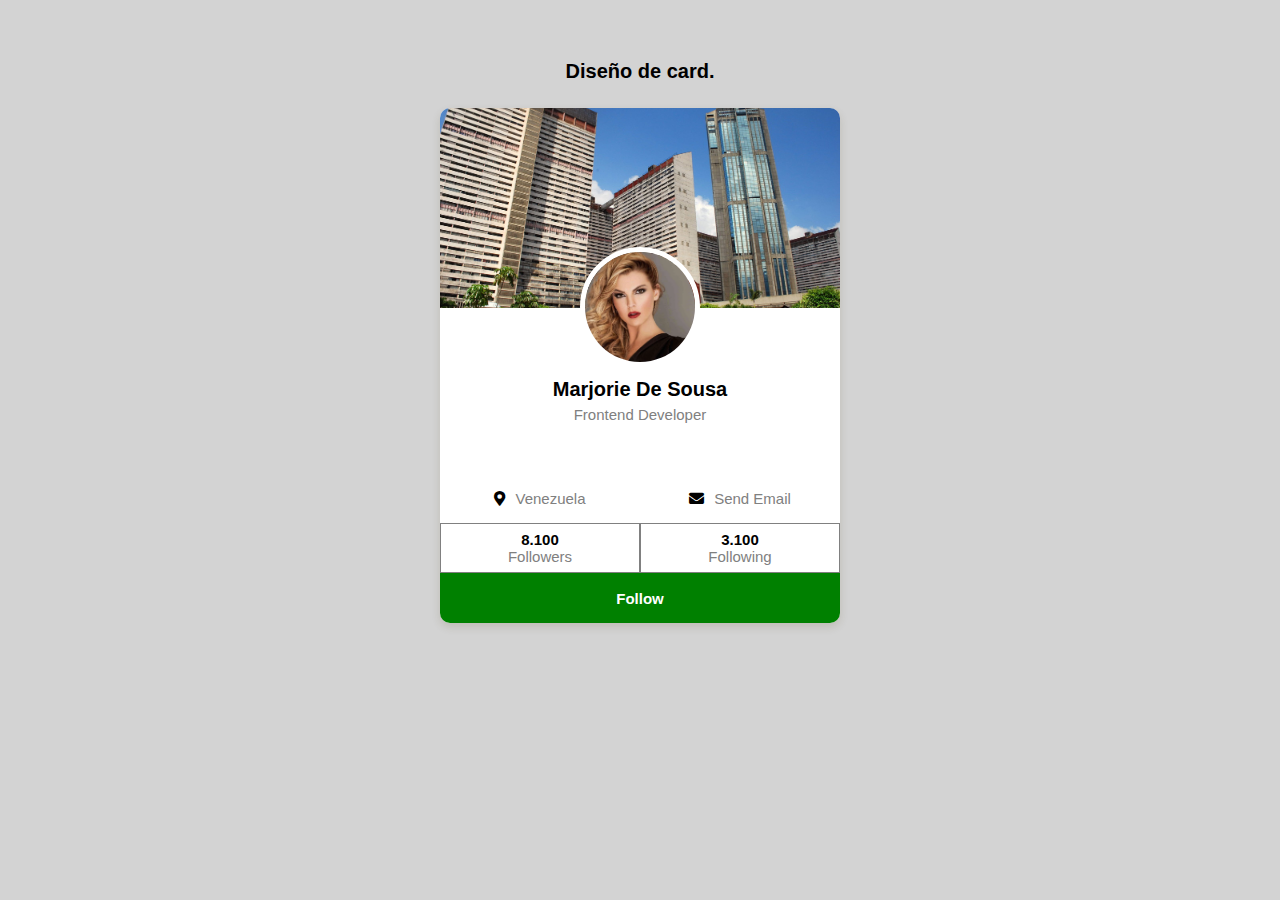
<file: index.html>
<!DOCTYPE html>
<html lang="en">
<head>
    <meta charset="UTF-8">
    <meta http-equiv="X-UA-Compatible" content="IE=edge">
    <meta name="viewport" content="width=device-width, initial-scale=1.0">
    <meta name="description" content="Práctica diseño de card">
    <meta name="keywords" content="práctica, html, css, ">
    <meta name="author" content="José Hernández" />
    <link rel="shortcut icon" type="image/jpg" href="assets/image/parque_central.jpeg"/>
    <link rel="stylesheet" href="css/general_style.css">
    <link rel="stylesheet" href="css/mobile.css">
    <link rel="stylesheet" href="https://cdnjs.cloudflare.com/ajax/libs/font-awesome/5.15.3/css/all.min.css">
    <title>Diseño Card</title>
    <style>
        :root{--font-general: Arial, Helvetica, sans-serif;--black: black;--black-opacity-uno: rgba(89, 73, 30, 0.16);--gray-light: #D3D3D3;--gray: grey;--white: white;--green: green}*{box-sizing:border-box;padding:0;margin:0}html{font-size:62.5%;font-family:var(--font-general)}body{background-color:var(--gray-light)}.container-principal{display:flex;justify-content:center;align-items:center;flex-direction:column;background-color:var(--gray-light);margin:5rem 0}.container-principal__titulo{font-size:2rem;color:var(--black);margin:1rem 0}.container-card{width:30rem;margin:1.5rem;border-radius:1rem;background-color:var(--white);box-shadow:0 0.4rem 0.8rem var(--black-opacity-uno)}.container-card__container-header-card{height:20rem}.container-card__container-imagen{height:20rem}.container-card__imagen{height:20rem;width:100%;border-top-left-radius:1rem;border-top-right-radius:1rem;object-fit:cover;object-position:center}.container-card__container-avatar{position:relative;display:flex;justify-content:center;align-items:center}.container-card__container-foto-perfil{position:absolute}.container-card__foto-perfil{border-radius:50%;border:0.5rem solid var(--white);width:12rem;height:12rem;object-fit:cover;object-position:center}.container-card__nombre-profesion{margin:7rem 0 5rem 0;display:flex;justify-content:center;align-items:center;flex-direction:column}.container-card__nombre{text-align:center;margin:0 1rem 0.5rem 1rem;font-size:2rem;text-overflow:ellipsis;white-space:nowrap;overflow:hidden;width:25rem}.container-card__profesion{text-align:center;font-size:1.5rem;margin:0 1rem;text-overflow:ellipsis;white-space:nowrap;overflow:hidden;width:25rem;color:var(--gray)}.container-card__container-pais-email{display:flex;justify-content:space-evenly;align-items:center}.container-card__boton-country,.container-card__boton-email{height:5rem;width:50%;display:flex;justify-content:center;align-items:center;flex-direction:row;text-decoration:none;color:var(--black)}.container-card__icono,.container-card__boton-texto{font-size:1.5rem}.container-card__boton-texto{margin-left:1rem;color:var(--gray)}.container-card__container-followers-following{display:flex;justify-content:space-evenly;align-items:center}.container-card__followers,.container-card__following{height:5rem;width:50%;display:flex;justify-content:center;align-items:center;flex-direction:column;text-decoration:none;color:var(--black);border:0.1rem solid var(--gray)}.container-card__n-followers,.container-card__followers-texto,.container-card__n-following,.container-card__following-texto{font-size:1.5rem}.container-card__n-followers,.container-card__n-following{font-weight:bold}.container-card__followers-texto,.container-card__following-texto{color:var(--gray)}.container-card__boton-follow{width:100%;height:5rem;border-top-left-radius:0;border-top-right-radius:0;border-bottom-left-radius:1rem;border-bottom-right-radius:1rem;border:0;font-size:1.5rem;font-weight:bold;color:var(--white);background-color:var(--green)}@media (min-width:575px){.container-card{width:40rem}.container-card__nombre{width:35rem}.container-card__profesion{width:35rem}}
    </style>
</head>
<body>
    <main class="container-principal">
        <!-- TITULO -->
        <h1 class="container-principal__titulo">Diseño de card.</h1>
        <!-- CARD - HEADER - MAIN - FOOTER -->
        <article class="container-card">
            <!-- HEADER -->
            <header class="container-card__container-header-card">
                <figure class="container-card__container-imagen">
                    <img class="container-card__imagen" src="assets/image/parque_central-2.jpeg" alt="Parque Central" title="Parque Central">
                </figure>
            </header>
            <!-- MAIN - AVATAR - NOMBRE Y PROFESION - PAIS Y EMAIL -->
            <section class="container-card__container-main-card">
                <!-- AVATAR  -->
                <section class="container-card__container-avatar">
                    <figure class="container-card__container-foto-perfil">
                        <img class="container-card__foto-perfil" src="assets/image/marjorie-de-sousa.jpeg" alt="Avatar" title="Avatar">
                    </figure>
                </section>
                <!-- NOMBRE Y PROFESION -->
                <section class="container-card__nombre-profesion">
                    <h1 class="container-card__nombre">Marjorie De Sousa</h1>
                    <p class="container-card__profesion">Frontend Developer</p>
                </section>
                <!-- PAIS Y EMAIL -->
                <section class="container-card__container-pais-email">
                    <!-- PAIS -->
                    <a class="container-card__boton-country" href="https://www.google.com/maps/place/Parque+Central,+Caracas+1015,+Distrito+Capital/@10.4983285,-66.9035805,17z/data=!3m1!4b1!4m5!3m4!1s0x8c2a592aee0562cd:0xa3663d691ead87bd!8m2!3d10.4983285!4d-66.9013918?hl=es" target="blank">
                        <i class="fas fa-map-marker-alt container-card__icono"></i>
                        <span class="container-card__boton-texto">Venezuela</span>
                    </a>
                    <!-- EMAIL -->
                    <a class="container-card__boton-email" href="mailto:test@gmail.com?Subject=Interesado%20en%20contactarme" target="blank">
                        <i class="fas fa-envelope container-card__icono"></i>
                        <span class="container-card__boton-texto">Send Email</span>
                    </a>
                </section>
            </section>
            <!-- FOOTER - FOLLOWERS Y FOLLOWINS - BOTON -->
            <footer class="container-card__footer-card">
                <!-- FOLLOWERS Y FOLLOWINS -->
                <section class="container-card__container-followers-following">
                    <!-- FOLLOWERS -->
                    <div class="container-card__followers">
                        <p class="container-card__n-followers">8.100</p>
                        <p class="container-card__followers-texto">Followers</p>
                    </div>
                    <!-- FOLLOWINS -->
                    <div class="container-card__following">
                        <p class="container-card__n-following">3.100</p>
                        <p class="container-card__following-texto">Following</p>
                    </div>
                </section>
                <!-- FORM - BOTON -->
                <section class="container-card__container-form-boton-follow">
                    <!-- FORM -->
                    <form class="container-card__form-follow" action="#">
                        <!-- BOTON -->
                        <button class="container-card__boton-follow" type="submit">Follow</button>
                    </form>
                </section>
            </footer>
        </article>
    </main>
</body>
</html>
</file>
<file: css/general_style.css>
:root{

    /*Tipografía*/

    --font-general: Arial, Helvetica, sans-serif;

    /*Colores*/

    --black: black;
    --black-opacity-uno: rgba(89, 73, 30, 0.16);
    --gray-light: #D3D3D3;
    --gray: grey;
    --white: white;
    --green: green;
    
}

*{
    box-sizing: border-box;
    padding: 0;
    margin: 0;
}

html{
    font-size: 62.5%;
    font-family: var(--font-general);
}

body{
    background-color: var(--gray-light);
}


/* CARD */

.container-principal{
    display: flex;
    justify-content: center;
    align-items: center;
    flex-direction: column;
    background-color: var(--gray-light);
    margin: 5rem 0;
}

.container-principal__titulo{
    font-size: 2rem;
    color: var(--black);
    margin: 1rem 0;
}

.container-card{
    width: 30rem;
    margin: 1.5rem;
    border-radius: 1rem;
    background-color: var(--white);
    box-shadow: 0 0.4rem 0.8rem var(--black-opacity-uno);
}


/* HEADER CARD */

.container-card__container-header-card{
    height: 20rem;
}

.container-card__container-imagen{
    height: 20rem;
}

.container-card__imagen{
    height: 20rem;
    width: 100%;
    border-top-left-radius: 1rem;
    border-top-right-radius: 1rem;
    object-fit: cover;
    object-position: center;
}

/* MAIN CARD */

/* Avatar */

.container-card__container-avatar{
    position: relative;
    display: flex;
    justify-content: center;
    align-items: center;
}

.container-card__container-foto-perfil{
    position: absolute;
}

.container-card__foto-perfil{
    border-radius: 50%;
    border: 0.5rem solid var(--white);
    width: 12rem;
    height: 12rem;
    object-fit: cover;
    object-position: center;
}

/* Nombre y profesión */

.container-card__nombre-profesion{
    margin: 7rem 0 5rem 0;
    display: flex;
    justify-content: center;
    align-items: center;
    flex-direction: column;
}

.container-card__nombre {
    text-align: center;
    margin: 0 1rem 0.5rem 1rem;
    font-size: 2rem;
    text-overflow: ellipsis;
    white-space: nowrap;
    overflow: hidden;
    width: 25rem;
}

.container-card__profesion{
    text-align: center;
    font-size: 1.5rem;
    margin: 0 1rem;
    text-overflow: ellipsis;
    white-space: nowrap;
    overflow: hidden;
    width: 25rem;
    color: var(--gray);

}

/* Enlaces: país y email */

.container-card__container-pais-email{
    display: flex;
    justify-content: space-evenly;
    align-items: center;
}

.container-card__boton-country, .container-card__boton-email{
    height: 5rem;
    width: 50%;
    display: flex;
    justify-content: center;
    align-items: center;
    flex-direction: row;
    cursor: pointer;
    text-decoration: none;
    color: var(--black);
}

.container-card__icono, .container-card__boton-texto{
    font-size: 1.5rem;
}

.container-card__boton-texto{
    margin-left: 1rem;
    color: var(--gray);
}

/* FOOTER CARD */

/* Followers y Following */

.container-card__container-followers-following{
    display: flex;
    justify-content: space-evenly;
    align-items: center;
}

.container-card__followers, .container-card__following{
    height: 5rem;
    width: 50%;
    display: flex;
    justify-content: center;
    align-items: center;
    flex-direction: column;
    cursor: normal;
    text-decoration: none;
    color: var(--black);
    border: 0.1rem solid var(--gray);
}

.container-card__n-followers, .container-card__followers-texto, .container-card__n-following, .container-card__following-texto{
    font-size: 1.5rem;
}

.container-card__n-followers, .container-card__n-following{
    font-weight: bold;
}

.container-card__followers-texto, .container-card__following-texto{
    color: var(--gray);
}

/* Boton Follow */

.container-card__boton-follow{
    width: 100%;
    height: 5rem;
    border-top-left-radius: 0;
    border-top-right-radius: 0;
    border-bottom-left-radius: 1rem;
    border-bottom-right-radius: 1rem;
    border: 0;
    font-size: 1.5rem;
    font-weight: bold;
    color: var(--white);
    background-color: var(--green);
    cursor: pointer;
}
</file>
<file: css/mobile.css>
/* MEDIA QUERIES */

/* MOBILE */

@media(min-width: 575px){
    
    .container-card{
        width: 40rem;
    }

    .container-card__nombre {
        width: 35rem;
    }
    
    .container-card__profesion{
        width: 35rem;
    }

}
</file>
<file: css/style.css>
:root{

    /*Tipografía*/

    --font-general: Arial, Helvetica, sans-serif;

    /*Colores*/

    --black: black;
    --black-opacity-uno: rgba(89, 73, 30, 0.16);
    --gray-light: #D3D3D3;
    --gray: grey;
    --white: white;
    --green: green;
    
}

*{
    box-sizing: border-box;
    padding: 0;
    margin: 0;
}

html{
    font-size: 62.5%;
    font-family: var(--font-general);
}

body{
    background-color: var(--gray-light);
}


/* CARD */

.container-principal{
    display: flex;
    justify-content: center;
    align-items: center;
    flex-direction: column;
    background-color: var(--gray-light);
    margin: 5rem 0;
}

.container-principal__titulo{
    font-size: 2rem;
    color: var(--black);
    margin: 1rem 0;
}

.container-card{
    width: 30rem;
    margin: 1.5rem;
    border-radius: 1rem;
    background-color: var(--white);
    box-shadow: 0 0.4rem 0.8rem var(--black-opacity-uno);
}


/* HEADER CARD */

.container-card__container-header-card{
    height: 20rem;
}

.container-card__container-imagen{
    height: 20rem;
}

.container-card__imagen{
    height: 20rem;
    width: 100%;
    border-top-left-radius: 1rem;
    border-top-right-radius: 1rem;
    object-fit: cover;
    object-position: center;
}

/* MAIN CARD */

/* Avatar */

.container-card__container-avatar{
    position: relative;
    display: flex;
    justify-content: center;
    align-items: center;
}

.container-card__container-foto-perfil{
    position: absolute;
}

.container-card__foto-perfil{
    border-radius: 50%;
    border: 0.5rem solid var(--white);
    width: 12rem;
    height: 12rem;
    object-fit: cover;
    object-position: center;
}

/* Nombre y profesión */

.container-card__nombre-profesion{
    margin: 7rem 0 5rem 0;
    display: flex;
    justify-content: center;
    align-items: center;
    flex-direction: column;
}

.container-card__nombre {
    text-align: center;
    margin: 0 1rem 0.5rem 1rem;
    font-size: 2rem;
    text-overflow: ellipsis;
    white-space: nowrap;
    overflow: hidden;
    width: 25rem;
}

.container-card__profesion{
    text-align: center;
    font-size: 1.5rem;
    margin: 0 1rem;
    text-overflow: ellipsis;
    white-space: nowrap;
    overflow: hidden;
    width: 25rem;
    color: var(--gray);

}

/* Enlaces: país y email */

.container-card__container-pais-email{
    display: flex;
    justify-content: space-evenly;
    align-items: center;
}

.container-card__boton-country, .container-card__boton-email{
    height: 5rem;
    width: 50%;
    display: flex;
    justify-content: center;
    align-items: center;
    flex-direction: row;
    cursor: pointer;
    text-decoration: none;
    color: var(--black);
}

.container-card__icono, .container-card__boton-texto{
    font-size: 1.5rem;
}

.container-card__boton-texto{
    margin-left: 1rem;
    color: var(--gray);
}

/* FOOTER CARD */

/* Followers y Following */

.container-card__container-followers-following{
    display: flex;
    justify-content: space-evenly;
    align-items: center;
}

.container-card__followers, .container-card__following{
    height: 5rem;
    width: 50%;
    display: flex;
    justify-content: center;
    align-items: center;
    flex-direction: column;
    cursor: normal;
    text-decoration: none;
    color: var(--black);
    border: 0.1rem solid var(--gray);
}

.container-card__n-followers, .container-card__followers-texto, .container-card__n-following, .container-card__following-texto{
    font-size: 1.5rem;
}

.container-card__n-followers, .container-card__n-following{
    font-weight: bold;
}

.container-card__followers-texto, .container-card__following-texto{
    color: var(--gray);
}

/* Boton Follow */

.container-card__boton-follow{
    width: 100%;
    height: 5rem;
    border-top-left-radius: 0;
    border-top-right-radius: 0;
    border-bottom-left-radius: 1rem;
    border-bottom-right-radius: 1rem;
    border: 0;
    font-size: 1.5rem;
    font-weight: bold;
    color: var(--white);
    background-color: var(--green);
    cursor: pointer;
}

/* MEDIAQUERIES */

@media(min-width: 575px){
    
    .container-card{
        width: 40rem;
    }

    .container-card__nombre {
        width: 35rem;
    }
    
    .container-card__profesion{
        width: 35rem;
    }

}
</file>
